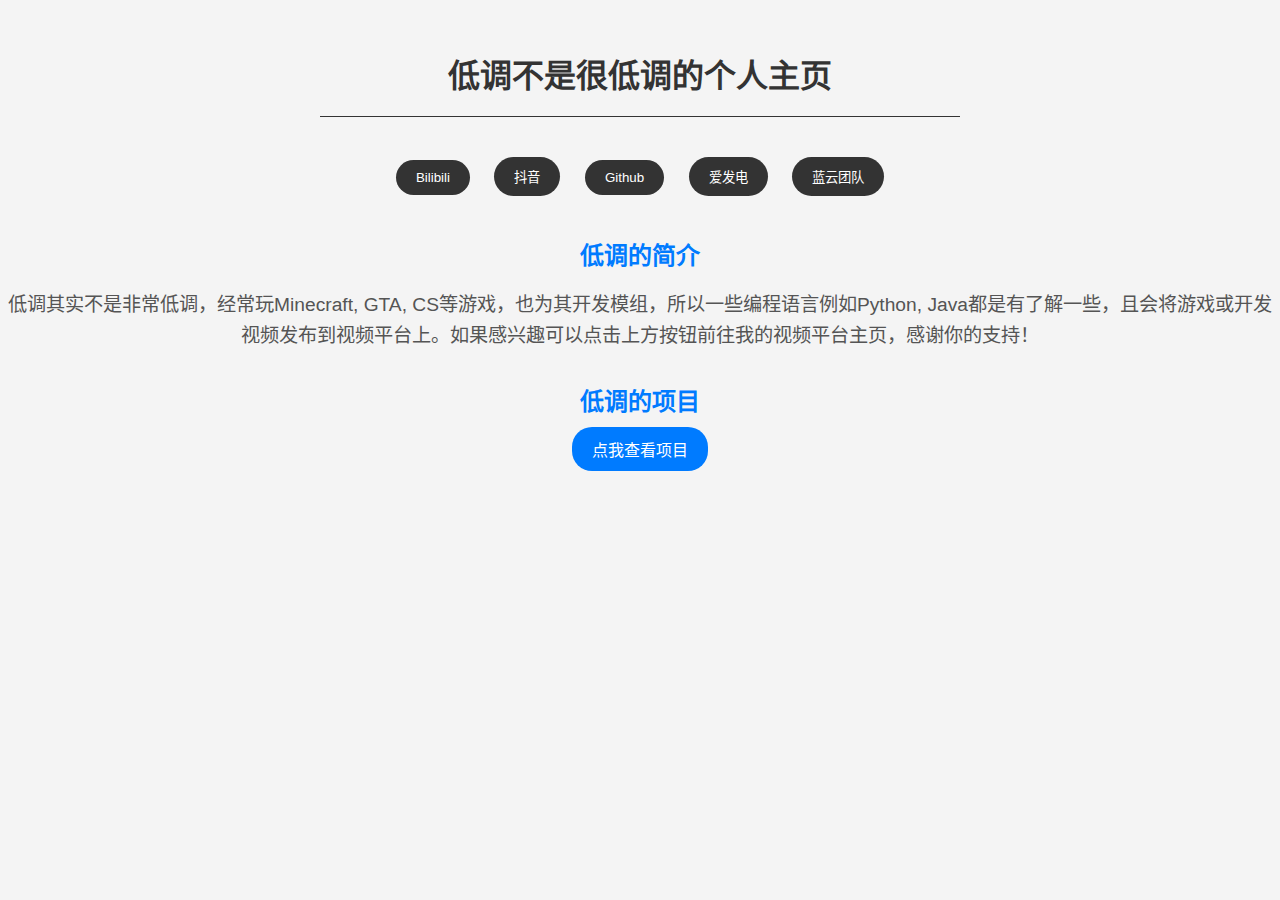
<file: index.html>
<!DOCTYPE html>
<html lang="zh-CN">
<head>
    <meta charset="UTF-8">
    <title>低调不是很低调的个人主页</title>
    <link rel="stylesheet" href="styles.css">
    <link rel="icon" href="images/img1.png" type="image/png">
</head>
<body>
    <div class="header">
        <h1>低调不是很低调的个人主页</h1>
        <hr>
    </div>
    <div class="button-container">
        <a href="https://space.bilibili.com/593929739" target="_blank"><button>Bilibili</button></a>
        <a href="https://www.douyin.com/user/MS4wLjABAAAAzV6pDvFlLvEDBwLDWss0IkrEBv-6SC-2o55NFsYsn2g246H2o_jws71kgs5xqnS3" target="_blank"><button>抖音</button></a>
        <a href="https://github.com/SHIFTBLUEGA" target="_blank"><button>Github</button></a>
        <a href="https://afdian.com/a/didiao404" target="_blank"><button>爱发电</button></a>
        <a href="BCT.html" target="_blank"><button>蓝云团队</button></a>
    </div>
    <div class="intro">
        <h2>低调的简介</h2>
        <p>低调其实不是非常低调，经常玩Minecraft, GTA, CS等游戏，也为其开发模组，所以一些编程语言例如Python, Java都是有了解一些，且会将游戏或开发视频发布到视频平台上。如果感兴趣可以点击上方按钮前往我的视频平台主页，感谢你的支持！</p>
    </div>
    <div class="projects-intro">
        <h2>低调的项目</h2>
        <a href="projects.html"><button>点我查看项目</button></a>
    </div>
</body>
</html>
</file>
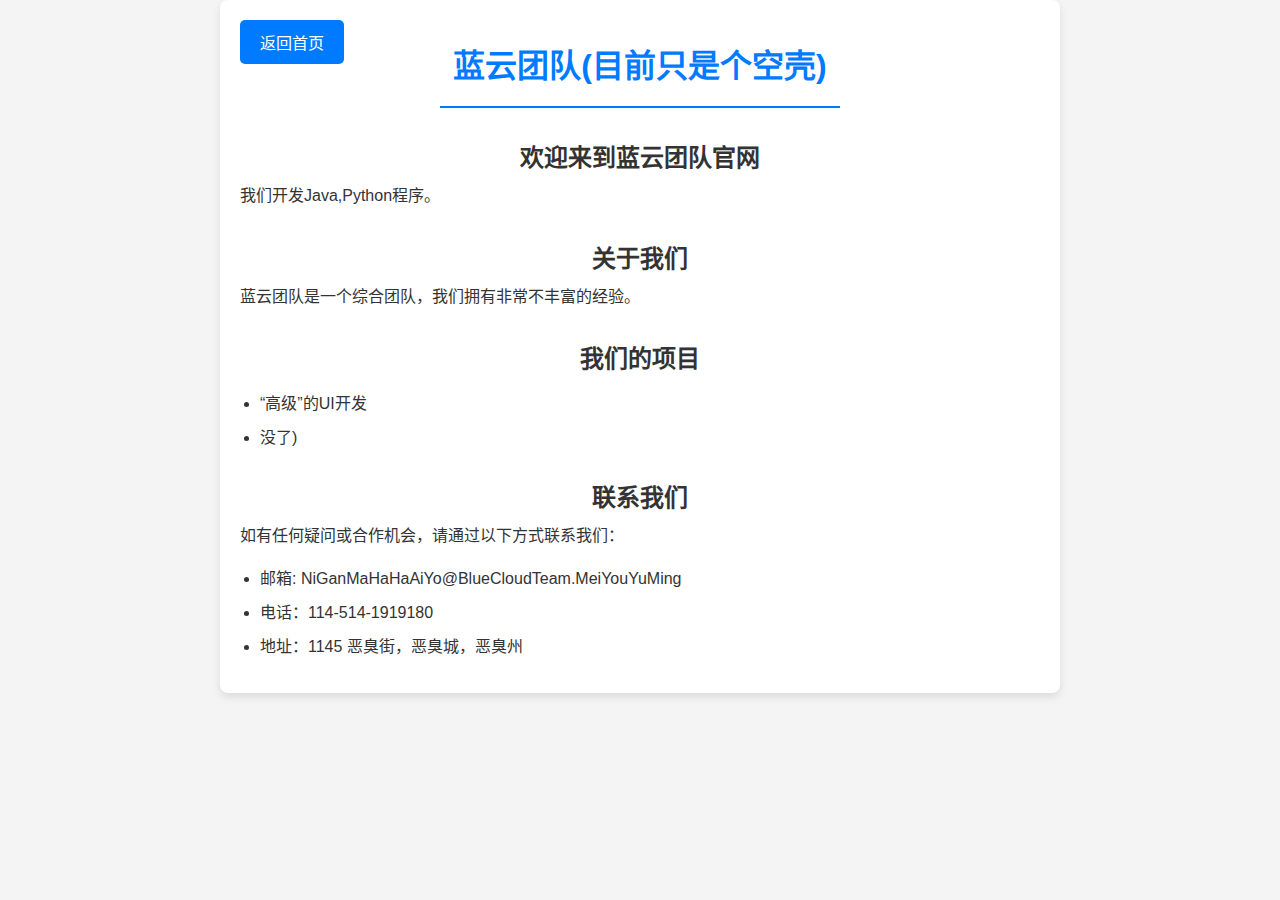
<file: BCT.html>
<!DOCTYPE html>
<html lang="zh-CN">
<head>
    <meta charset="UTF-8">
    <title>蓝云团队</title>
    <link rel="stylesheet" href="BCT.css">
    <link rel="icon" href="images/img1.png" type="image/png">
</head>
<body>
    <div class="container">
        <!-- 返回按钮 -->
        <a href="index.html" class="back-button">返回首页</a>
        
        <h1>蓝云团队(目前只是个空壳)</h1>
        <hr class="divider">
        <h2>欢迎来到蓝云团队官网</h2>
        <p>我们开发Java,Python程序。</p>

        <h2>关于我们</h2>
        <p>蓝云团队是一个综合团队，我们拥有非常不丰富的经验。</p>

        <h2>我们的项目</h2>
        <ul>
            <li>“高级”的UI开发</li>
            <li>没了)</li>
        </ul>

        <h2>联系我们</h2>
        <p>如有任何疑问或合作机会，请通过以下方式联系我们：</p>
        <ul>
            <li>邮箱: NiGanMaHaHaAiYo@BlueCloudTeam.MeiYouYuMing</li>
            <li>电话：114-514-1919180</li>
            <li>地址：1145 恶臭街，恶臭城，恶臭州</li>
        </ul>
    </div>
</body>
</html>
</file>
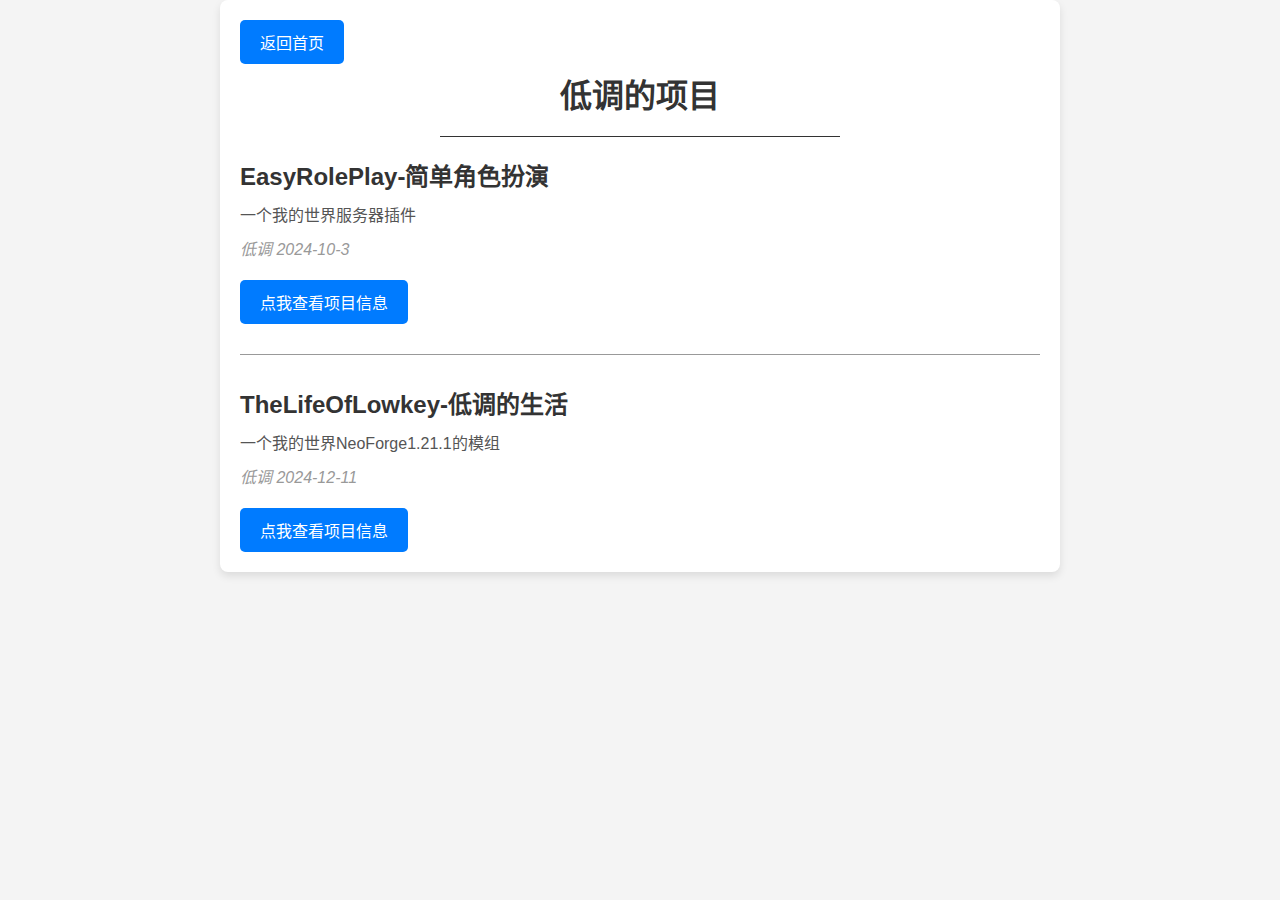
<file: projects.html>
<!DOCTYPE html>
<html lang="zh-CN">
<head>
    <meta charset="UTF-8">
    <title>低调的项目</title>
    <link rel="stylesheet" href="projects.css">
    <link rel="icon" href="images/img1.png" type="image/png">
</head>
<body>
    <div class="container">
        <!-- 返回按钮 -->
        <a href="index.html" class="back-button">返回首页</a>

        <h1>低调的项目</h1>
        <hr class="divider">

        <!-- EasyRolePlay-简单角色扮演 -->
        <h2 class="project-title">EasyRolePlay-简单角色扮演</h2>
        <p class="project-description">一个我的世界服务器插件</p>
        <p class="project-date">低调 2024-10-3</p>
        <a href="projects/easyroleplay.html" class="project-button">点我查看项目信息</a>
        <hr class="project-divider">

        <!-- TheLifeOfLowkey-低调的生活 -->
        <h2 class="project-title">TheLifeOfLowkey-低调的生活</h2>
        <p class="project-description">一个我的世界NeoForge1.21.1的模组</p>
        <p class="project-date">低调 2024-12-11</p>
        <a href="projects/thelifeoflowkey.html" class="project-button">点我查看项目信息</a>
    </div>
</body>
</html>
</file>
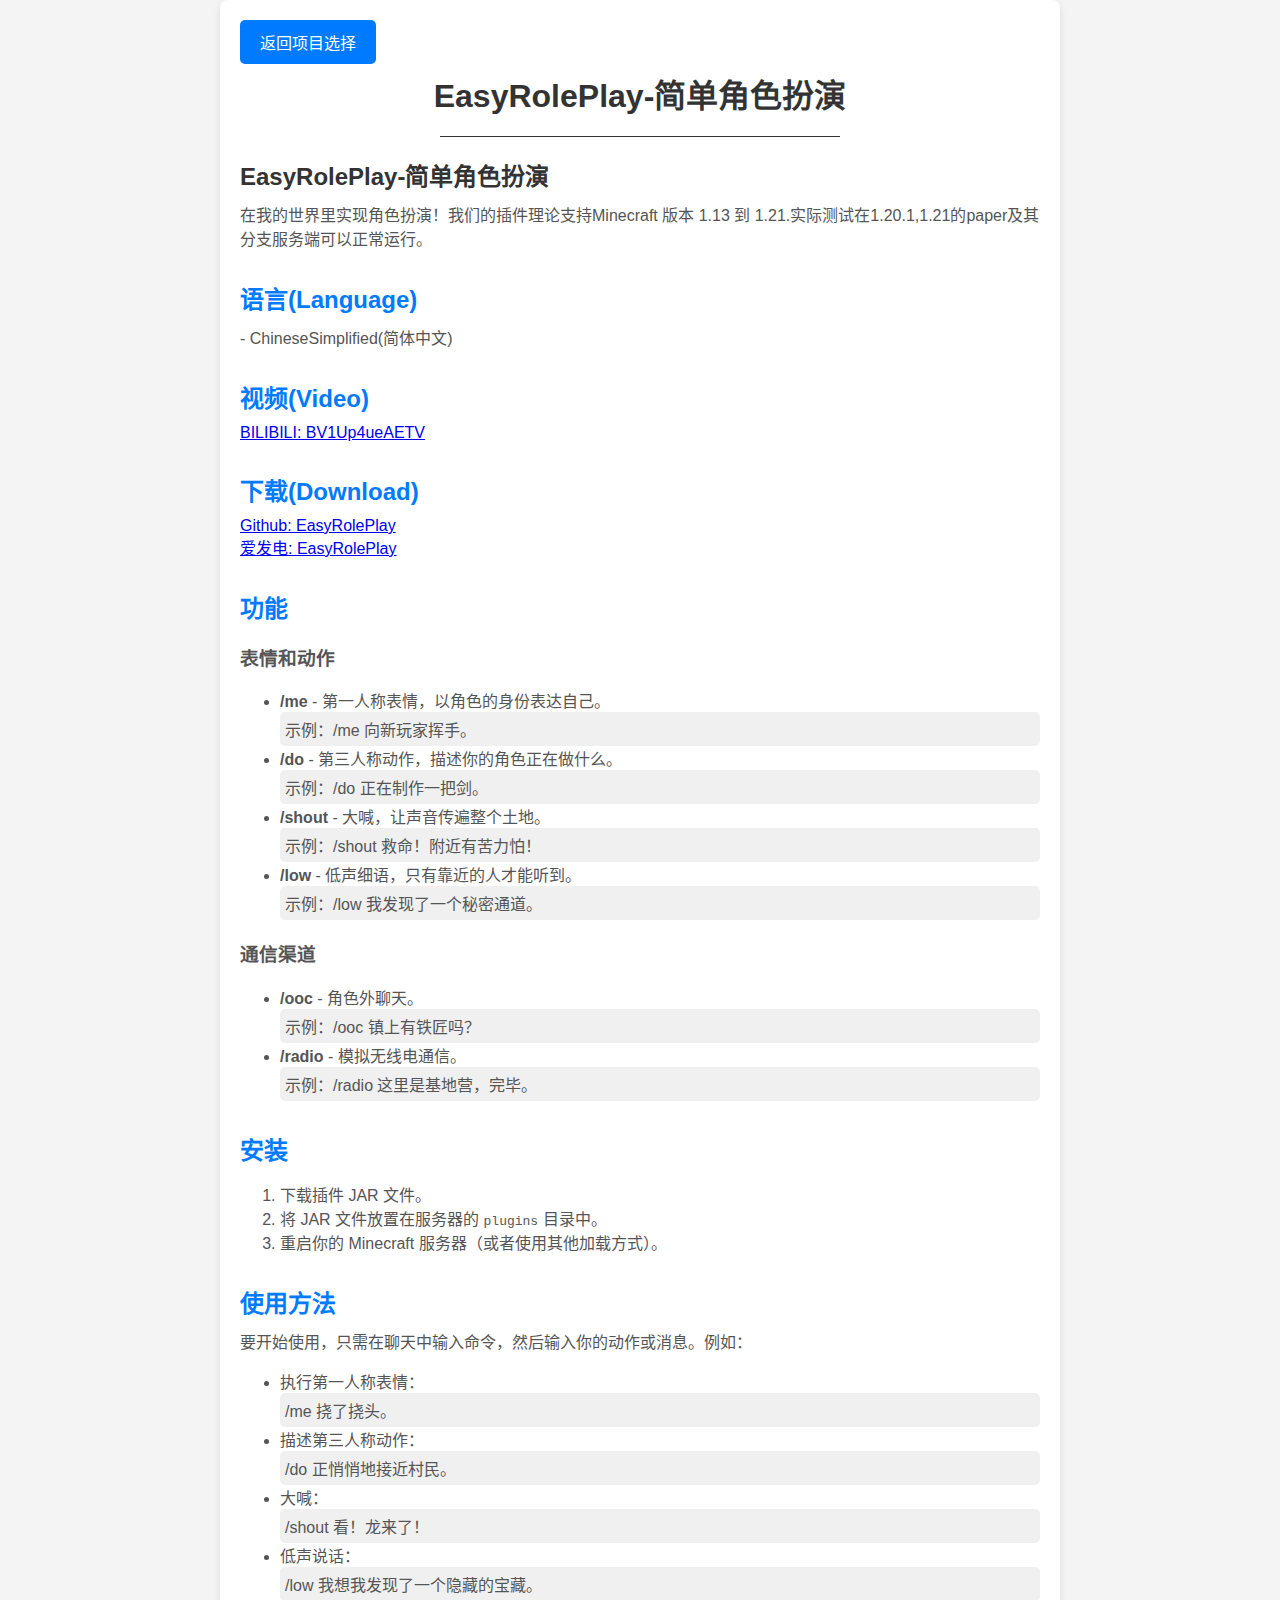
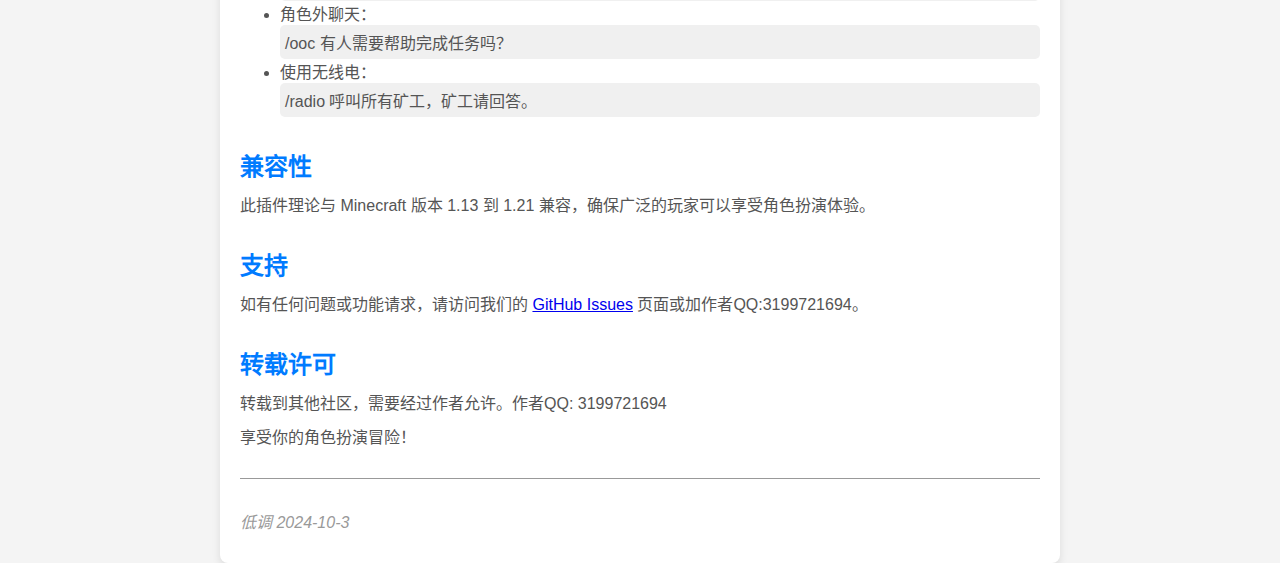
<file: projects/easyroleplay.html>
<!DOCTYPE html>
<html lang="zh-CN">
<head>
    <meta charset="UTF-8">
    <title>EasyRolePlay-简单角色扮演</title>
    <link rel="stylesheet" href="easyroleplay.css">
    <link rel="icon" href="../images/img1.png" type="image/png">
</head>
<body>
    <div class="container">
        <!-- 返回按钮 -->
        <a href="../projects.html" class="back-button">返回项目选择</a>

        <h1>EasyRolePlay-简单角色扮演</h1>
        <hr class="divider">

        <!-- EasyRolePlay-简单角色扮演 -->
        <h2 class="project-title">EasyRolePlay-简单角色扮演</h2>
	<div class="project-description">
        <p>在我的世界里实现角色扮演！我们的插件理论支持Minecraft 版本 1.13 到 1.21.实际测试在1.20.1,1.21的paper及其分支服务端可以正常运行。</p>

        <h2>语言(Language)</h2>
        <p>- ChineseSimplified(简体中文)</p>

        <h2>视频(Video)</h2>
        <a href="https://www.bilibili.com/video/BV1Up4ueAETV/" class="video-link">BILIBILI: BV1Up4ueAETV</a>

        <h2>下载(Download)</h2>
        <a href="https://github.com/SHIFTBLUEGA/EasyRolePlay" class="download-link">Github: EasyRolePlay</a><br>
        <a href="https://afdian.com/a/didiao404" class="download-link">爱发电: EasyRolePlay</a>

        <h2>功能</h2>
        <h3>表情和动作</h3>
        <ul>
            <li><strong>/me</strong> - 第一人称表情，以角色的身份表达自己。
                <div class="example">示例：/me 向新玩家挥手。</div>
            </li>
            <li><strong>/do</strong> - 第三人称动作，描述你的角色正在做什么。
                <div class="example">示例：/do 正在制作一把剑。</div>
            </li>
            <li><strong>/shout</strong> - 大喊，让声音传遍整个土地。
                <div class="example">示例：/shout 救命！附近有苦力怕！</div>
            </li>
            <li><strong>/low</strong> - 低声细语，只有靠近的人才能听到。
                <div class="example">示例：/low 我发现了一个秘密通道。</div>
            </li>
        </ul>

        <h3>通信渠道</h3>
        <ul>
            <li><strong>/ooc</strong> - 角色外聊天。
                <div class="example">示例：/ooc 镇上有铁匠吗？</div>
            </li>
            <li><strong>/radio</strong> - 模拟无线电通信。
                <div class="example">示例：/radio 这里是基地营，完毕。</div>
            </li>
        </ul>

        <h2>安装</h2>
        <ol>
            <li>下载插件 JAR 文件。</li>
            <li>将 JAR 文件放置在服务器的 <code>plugins</code> 目录中。</li>
            <li>重启你的 Minecraft 服务器（或者使用其他加载方式）。</li>
        </ol>

        <h2>使用方法</h2>
        <p>要开始使用，只需在聊天中输入命令，然后输入你的动作或消息。例如：</p>
        <ul>
            <li>执行第一人称表情：<div class="example">/me 挠了挠头。</div></li>
            <li>描述第三人称动作：<div class="example">/do 正悄悄地接近村民。</div></li>
            <li>大喊：<div class="example">/shout 看！龙来了！</div></li>
            <li>低声说话：<div class="example">/low 我想我发现了一个隐藏的宝藏。</div></li>
            <li>角色外聊天：<div class="example">/ooc 有人需要帮助完成任务吗？</div></li>
            <li>使用无线电：<div class="example">/radio 呼叫所有矿工，矿工请回答。</div></li>
        </ul>

        <h2>兼容性</h2>
        <p>此插件理论与 Minecraft 版本 1.13 到 1.21 兼容，确保广泛的玩家可以享受角色扮演体验。</p>

        <h2>支持</h2>
        <p>如有任何问题或功能请求，请访问我们的 <a href="https://github.com/SHIFTBLUEGA/EasyRolePlay/issues">GitHub Issues</a> 页面或加作者QQ:3199721694。</p>

        <h2>转载许可</h2>
        <p>转载到其他社区，需要经过作者允许。作者QQ: 3199721694</p>

        <p>享受你的角色扮演冒险！</p>
    </div>
		
        <hr class="project-divider">
		<p class="project-date">低调 2024-10-3</p>
    </div>
</body>
</html>
</file>
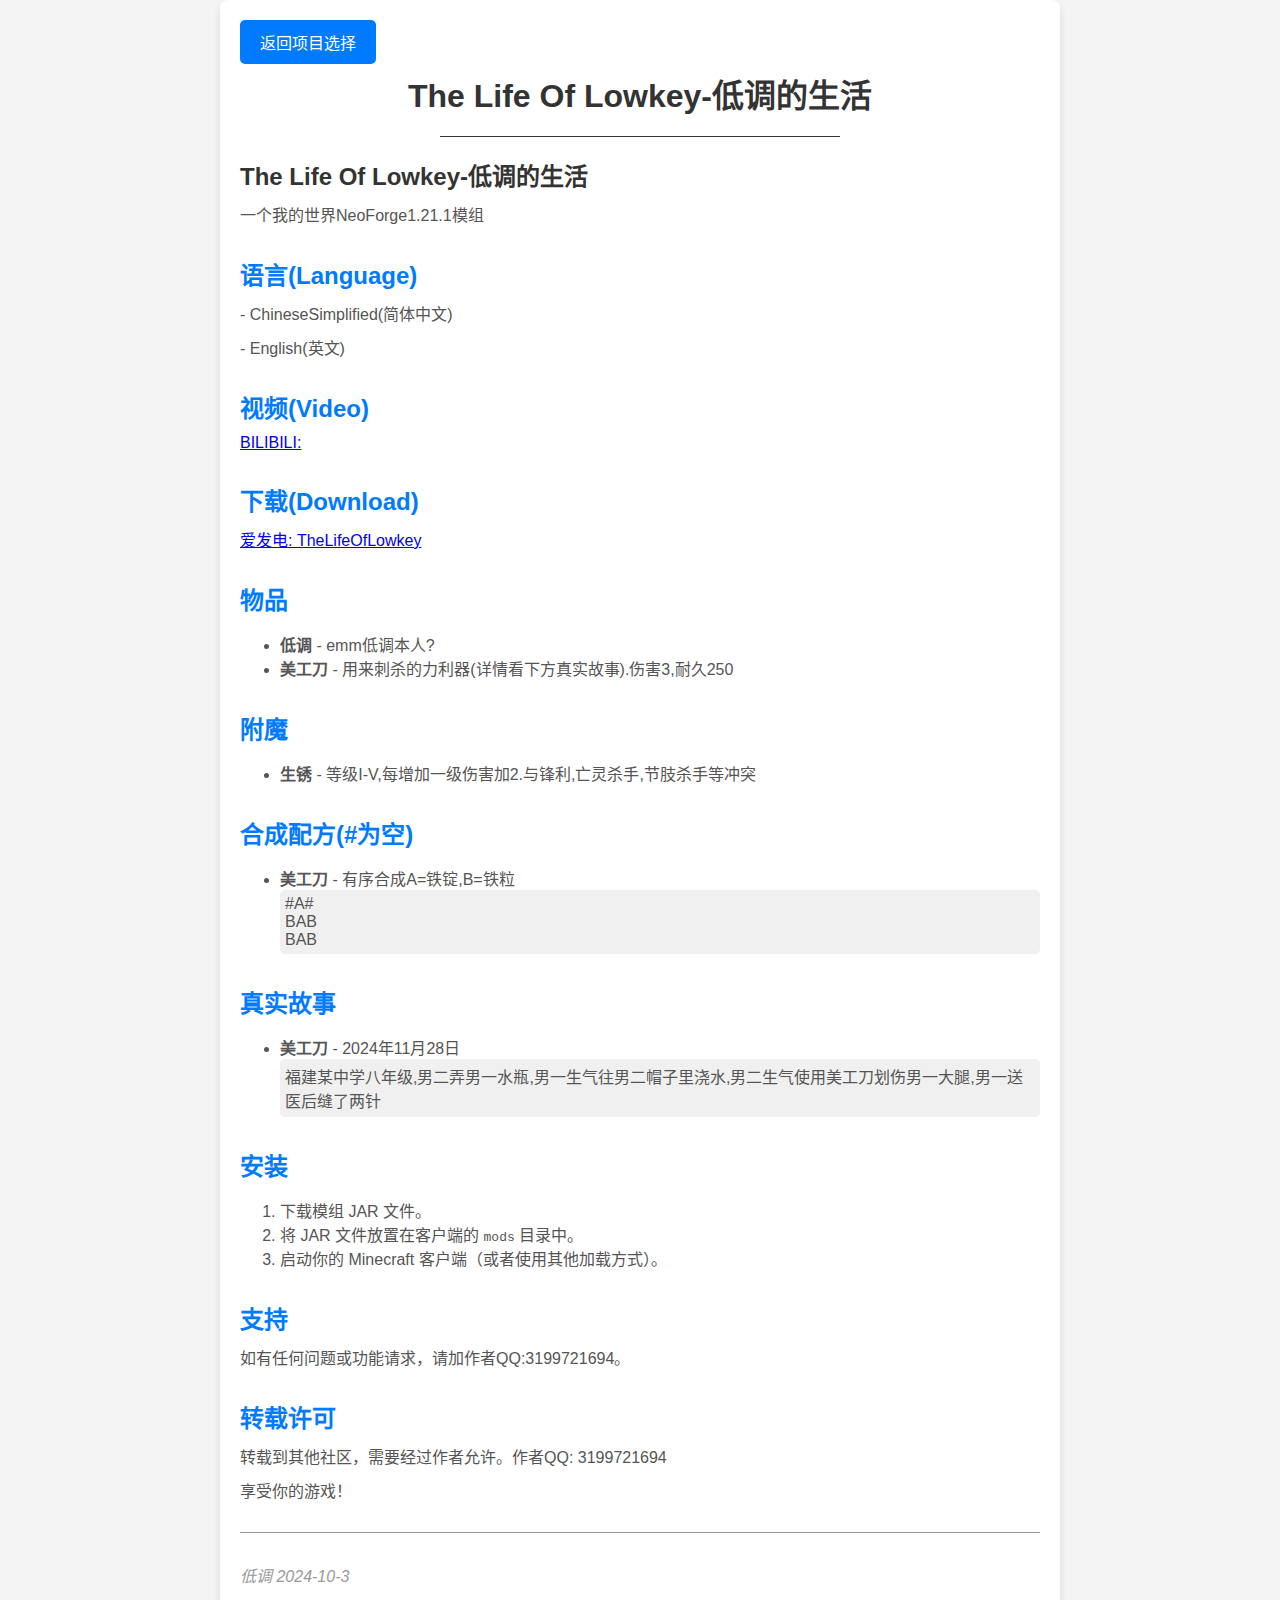
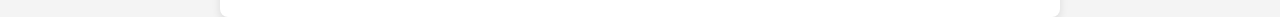
<file: projects/thelifeoflowkey.html>
<!DOCTYPE html>
<html lang="zh-CN">
<head>
    <meta charset="UTF-8">
    <title>The Life Of Lowkey-低调的生活</title>
    <link rel="stylesheet" href="thelifeoflowkey.css">
    <link rel="icon" href="../images/img1.png" type="image/png">
</head>
<body>
    <div class="container">
        <!-- 返回按钮 -->
        <a href="../projects.html" class="back-button">返回项目选择</a>

        <h1>The Life Of Lowkey-低调的生活</h1>
        <hr class="divider">

        <!-- The Life Of Lowkey-低调的生活 -->
        <h2 class="project-title">The Life Of Lowkey-低调的生活</h2>
	<div class="project-description">
        <p>一个我的世界NeoForge1.21.1模组</p>

        <h2>语言(Language)</h2>
        <p>- ChineseSimplified(简体中文)</p>
		<p>- English(英文)</p>

        <h2>视频(Video)</h2>
        <a href="" class="video-link">BILIBILI: </a>

        <h2>下载(Download)</h2>
        <a href="https://afdian.com/a/didiao404" class="download-link">爱发电: TheLifeOfLowkey</a>

		<h2>物品</h2>
		<ul>
			<li><strong>低调</strong> - emm低调本人?</li>
			<li><strong>美工刀</strong> - 用来刺杀的力利器(详情看下方真实故事).伤害3,耐久250</li>
			
			
		</ul>
		
		<h2>附魔</h2>
		<ul>
			<li><strong>生锈</strong> - 等级I-V,每增加一级伤害加2.与锋利,亡灵杀手,节肢杀手等冲突</li>

		</ul>
			
		<h2>合成配方(#为空)</h2>
		<ul><li><strong>美工刀</strong> - 有序合成A=铁锭,B=铁粒
            <div class="example">#A#<br>BAB<br>BAB</div>
			
		</ul>
		<h2>真实故事</h2>
		<ul><li><strong>美工刀</strong> - 2024年11月28日
		    <div class="example">福建某中学八年级,男二弄男一水瓶,男一生气往男二帽子里浇水,男二生气使用美工刀划伤男一大腿,男一送医后缝了两针</div>
			
		</ul>
<!--        <h2>功能</h2>
        <h3>表情和动作</h3>
        <ul>
            <li><strong>/me</strong> - 第一人称表情，以角色的身份表达自己。
                <div class="example">示例：/me 向新玩家挥手。</div>
            </li>
            <li><strong>/do</strong> - 第三人称动作，描述你的角色正在做什么。
                <div class="example">示例：/do 正在制作一把剑。</div>
            </li>
            <li><strong>/shout</strong> - 大喊，让声音传遍整个土地。
                <div class="example">示例：/shout 救命！附近有苦力怕！</div>
            </li>
            <li><strong>/low</strong> - 低声细语，只有靠近的人才能听到。
                <div class="example">示例：/low 我发现了一个秘密通道。</div>
            </li>
        </ul>

        <h3>通信渠道</h3>
        <ul>
            <li><strong>/ooc</strong> - 角色外聊天。
                <div class="example">示例：/ooc 镇上有铁匠吗？</div>
            </li>
            <li><strong>/radio</strong> - 模拟无线电通信。
                <div class="example">示例：/radio 这里是基地营，完毕。</div>
            </li>
        </ul> -->

        <h2>安装</h2>
        <ol>
            <li>下载模组 JAR 文件。</li>
            <li>将 JAR 文件放置在客户端的 <code>mods</code> 目录中。</li>
            <li>启动你的 Minecraft 客户端（或者使用其他加载方式）。</li>
        </ol>

<!--        <h2>使用方法</h2>
        <p>要开始使用，只需在聊天中输入命令，然后输入你的动作或消息。例如：</p>
        <ul>
            <li>执行第一人称表情：<div class="example">/me 挠了挠头。</div></li>
            <li>描述第三人称动作：<div class="example">/do 正悄悄地接近村民。</div></li>
            <li>大喊：<div class="example">/shout 看！龙来了！</div></li>
            <li>低声说话：<div class="example">/low 我想我发现了一个隐藏的宝藏。</div></li>
            <li>角色外聊天：<div class="example">/ooc 有人需要帮助完成任务吗？</div></li>
            <li>使用无线电：<div class="example">/radio 呼叫所有矿工，矿工请回答。</div></li>
        </ul> -->

        <h2>支持</h2>
        <p>如有任何问题或功能请求，请加作者QQ:3199721694。</p>

        <h2>转载许可</h2>
        <p>转载到其他社区，需要经过作者允许。作者QQ: 3199721694</p>

        <p>享受你的游戏！</p>
    </div>
		
        <hr class="project-divider">
		<p class="project-date">低调 2024-10-3</p>
    </div>
</body>
</html>
</file>
<file: styles.css>
body {
    font-family: Arial, sans-serif;
    margin: 0;
    padding: 0;
    background: #f4f4f4;
}

.header {
    text-align: center;
    padding-top: 50px;
}

.header h1 {
    margin: 0;
    color: #333;
}

.header hr {
    width: 50%;
    margin: 20px auto;
    border: 0;
    height: 1px;
    background-color: #333;
}

.button-container {
    text-align: center;
    padding: 20px;
}

.button-container button {
    padding: 10px 20px;
    margin: 0 10px;
    border: none;
    background-color: #333;
    color: white;
    cursor: pointer;
    transition: background-color 0.3s;
    border-radius: 20px;
}

.button-container button:hover {
    background-color: #555;
}

.intro {
    text-align: center;
    margin-top: 20px;
}

.intro h2 {
    color: #007BFF;
    font-size: 1.5em; /* 使标题文字稍大 */
    margin-bottom: 10px;
}

.intro p {
    font-size: 1.2em; /* 使段落文字稍大 */
    line-height: 1.6;
    color: #555;
}

.projects-intro {
    text-align: center;
    margin-top: 30px;
}

.projects-intro h2 {
    color: #007BFF;
    font-size: 1.5em;
    margin-bottom: 10px;
}

.projects-intro button {
    padding: 10px 20px;
    border: none;
    background-color: #007BFF;
    color: white;
    cursor: pointer;
    transition: background-color 0.3s;
    border-radius: 20px;
    font-size: 1em;
}

.projects-intro button:hover {
    background-color: #0056b3;
}
</file>
<file: BCT.css>
body {
    font-family: 'Segoe UI', Tahoma, Geneva, Verdana, sans-serif;
    margin: 0;
    padding: 0;
    background: #f4f4f4;
    color: #333;
}

.container {
    text-align: center;
    padding: 20px;
    max-width: 800px;
    margin: 0 auto;
    background: #fff;
    border-radius: 8px;
    box-shadow: 0 4px 8px rgba(0, 0, 0, 0.1);
    position: relative; /* 确保容器是相对定位，以便绝对定位的按钮可以相对于它定位 */
}

.back-button {
    position: absolute;
    top: 20px; /* 距离顶部的距离 */
    left: 20px; /* 距离左侧的距离 */
    padding: 10px 20px;
    background-color: #007BFF;
    color: white;
    text-decoration: none;
    border-radius: 5px;
    font-size: 16px;
    transition: background-color 0.3s;
}

.back-button:hover {
    background-color: #0056b3;
}

h1 {
    color: #007BFF;
    margin: 20px 0;
}

.divider {
    width: 50%;
    margin: 20px auto;
    border: 0;
    height: 2px;
    background-color: #007BFF;
}

h2 {
    color: #333;
    margin: 30px 0 10px;
}

p {
    text-align: left;
    margin: 10px 0;
    line-height: 1.6;
}

ul {
    list-style-type: disc;
    padding-left: 20px;
    text-align: left;
}

ul li {
    margin-bottom: 10px;
}

a {
    color: #007BFF;
    text-decoration: none;
}

a:hover {
    text-decoration: underline;
}
</file>
<file: projects.css>
body {
    font-family: Arial, sans-serif;
    margin: 0;
    padding: 0;
    background: #f4f4f4;
}

.container {
    padding: 20px;
    max-width: 800px;
    margin: 0 auto;
    background: #fff;
    border-radius: 8px;
    box-shadow: 0 4px 8px rgba(0, 0, 0, 0.1);
    position: relative;
}

.back-button {
    position: absolute;
    top: 20px;
    left: 20px;
    padding: 10px 20px;
    background-color: #007BFF;
    color: white;
    text-decoration: none;
    border-radius: 5px;
    font-size: 16px;
    transition: background-color 0.3s;
}

.back-button:hover {
    background-color: #0056b3;
}

h1 {
    color: #333;
    margin: 0;
    padding-top: 50px;
    text-align: center;
}

.divider {
    width: 50%;
    margin: 20px auto;
    border: 0;
    height: 1px;
    background-color: #333;
}

h2 {
    color: #007BFF;
    margin: 30px 0 10px;
}

p {
    text-align: left;
    margin: 10px 0;
    color: #555;
}

.project-title {
    color: #333;
    font-weight: bold;
    margin: 20px 0 10px;
}

.project-description {
    color: #555;
    margin-bottom: 10px;
}

.project-date {
    color: #999;
    font-style: italic;
}

.project-divider {
    border: 0;
    height: 1px;
    background-color: #999;
    margin: 30px 0;
}

.project-button {
    display: inline-block;
    padding: 10px 20px;
    background-color: #007BFF;
    color: white;
    text-decoration: none;
    border-radius: 5px;
    font-size: 16px;
    transition: background-color 0.3s;
    margin-top: 10px;
}

.project-button:hover {
    background-color: #0056b3;
}
</file>
<file: projects/easyroleplay.css>
body {
    font-family: Arial, sans-serif;
    margin: 0;
    padding: 0;
    background: #f4f4f4;
}

.container {
    padding: 20px;
    max-width: 800px;
    margin: 0 auto;
    background: #fff;
    border-radius: 8px;
    box-shadow: 0 4px 8px rgba(0, 0, 0, 0.1);
    position: relative;
}

.back-button {
    position: absolute;
    top: 20px;
    left: 20px;
    padding: 10px 20px;
    background-color: #007BFF;
    color: white;
    text-decoration: none;
    border-radius: 5px;
    font-size: 16px;
    transition: background-color 0.3s;
}

.back-button:hover {
    background-color: #0056b3;
}

h1 {
    color: #333;
    margin: 0;
    padding-top: 50px;
    text-align: center;
}

.divider {
    width: 50%;
    margin: 20px auto;
    border: 0;
    height: 1px;
    background-color: #333;
}

h2 {
    color: #007BFF;
    margin: 30px 0 10px;
}

p {
    text-align: left;
    margin: 10px 0;
    color: #555;
}

.project-title {
    color: #333;
    font-weight: bold;
    margin: 20px 0 10px;
}

.project-description {
    color: #555;
    margin-bottom: 10px;
}

.project-date {
    color: #999;
    font-style: italic;
}

.project-divider {
    border: 0;
    height: 1px;
    background-color: #999;
    margin: 30px 0;
}

.project-button {
    display: inline-block;
    padding: 10px 20px;
    background-color: #007BFF;
    color: white;
    text-decoration: none;
    border-radius: 5px;
    font-size: 16px;
    transition: background-color 0.3s;
    margin-top: 10px;
}

.project-button:hover {
    background-color: #0056b3;
}
.video-link {
    color: #0000EE;
     text-decoration: underline;
    }
.download-link {
    color: #0000EE;
    text-decoration: underline;
    }
.example {
    background-color: #f0f0f0;
    padding: 5px;
    border-radius: 5px;
}
</file>
<file: projects/thelifeoflowkey.css>
body {
    font-family: Arial, sans-serif;
    margin: 0;
    padding: 0;
    background: #f4f4f4;
}

.container {
    padding: 20px;
    max-width: 800px;
    margin: 0 auto;
    background: #fff;
    border-radius: 8px;
    box-shadow: 0 4px 8px rgba(0, 0, 0, 0.1);
    position: relative;
}

.back-button {
    position: absolute;
    top: 20px;
    left: 20px;
    padding: 10px 20px;
    background-color: #007BFF;
    color: white;
    text-decoration: none;
    border-radius: 5px;
    font-size: 16px;
    transition: background-color 0.3s;
}

.back-button:hover {
    background-color: #0056b3;
}

h1 {
    color: #333;
    margin: 0;
    padding-top: 50px;
    text-align: center;
}

.divider {
    width: 50%;
    margin: 20px auto;
    border: 0;
    height: 1px;
    background-color: #333;
}

h2 {
    color: #007BFF;
    margin: 30px 0 10px;
}

p {
    text-align: left;
    margin: 10px 0;
    color: #555;
}

.project-title {
    color: #333;
    font-weight: bold;
    margin: 20px 0 10px;
}

.project-description {
    color: #555;
    margin-bottom: 10px;
}

.project-date {
    color: #999;
    font-style: italic;
}

.project-divider {
    border: 0;
    height: 1px;
    background-color: #999;
    margin: 30px 0;
}

.project-button {
    display: inline-block;
    padding: 10px 20px;
    background-color: #007BFF;
    color: white;
    text-decoration: none;
    border-radius: 5px;
    font-size: 16px;
    transition: background-color 0.3s;
    margin-top: 10px;
}

.project-button:hover {
    background-color: #0056b3;
}
.video-link {
    color: #0000EE;
     text-decoration: underline;
    }
.download-link {
    color: #0000EE;
    text-decoration: underline;
    }
.example {
    background-color: #f0f0f0;
    padding: 5px;
    border-radius: 5px;
}
</file>
